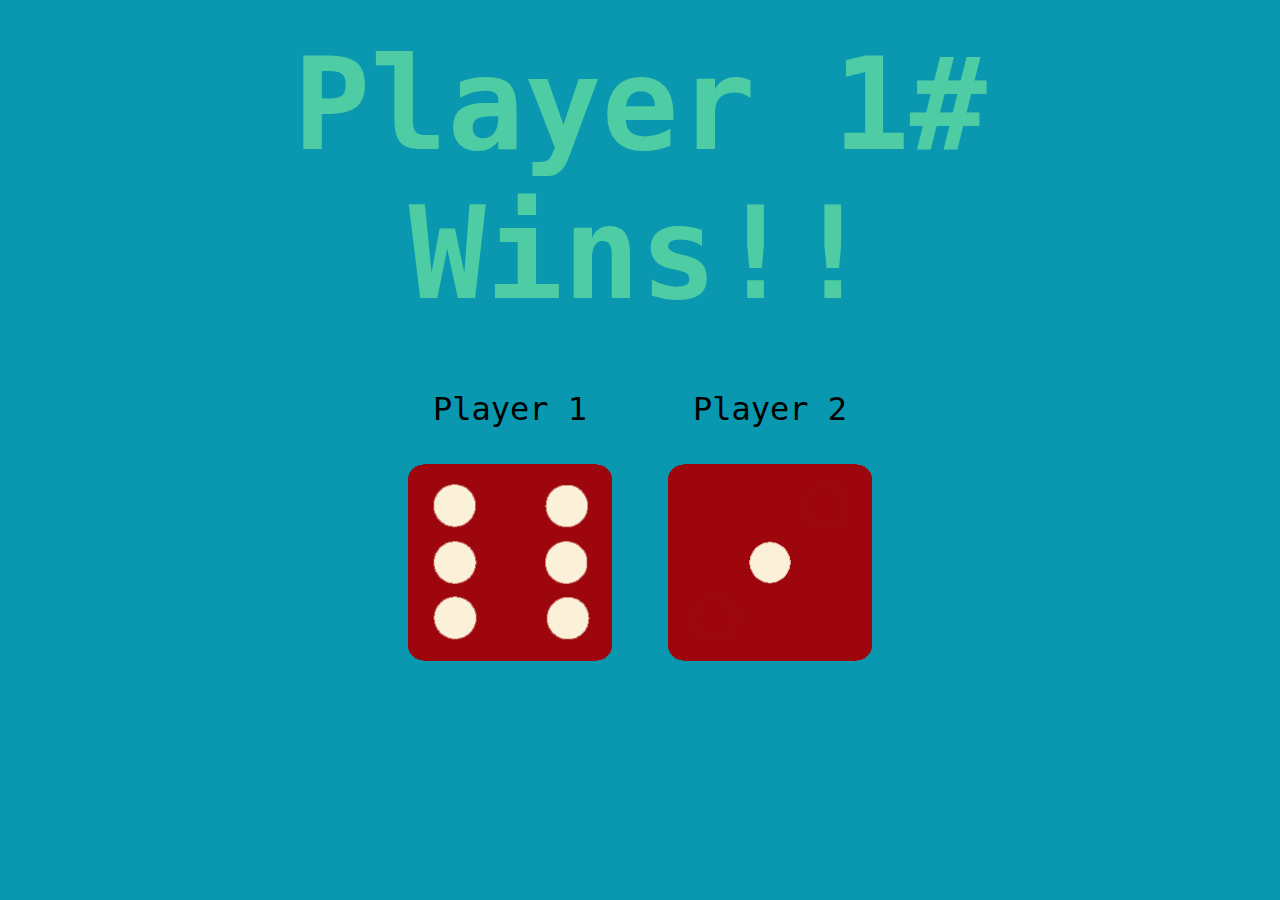
<file: index.html>
<!DOCTYPE html>
<html lang="en">
<head>
  <meta charset="UTF-8">
  <title>Dice Roll</title>
  <link rel="stylesheet" href="styles.css">
</head>
<body>

  <div class="container">
    <h1>Refresh to roll the dice</h1>

    <div class="dice">
      <p>Player 1</p>
      <img src="images/dice6.png" class="img1">
    </div>
    
    <div class="dice">
      <p>Player 2</p>
      <img src="images/dice6.png" class="img2">
    </div>
  </div>

  <script src = "index.js"></script>

</body>
</html>
</file>
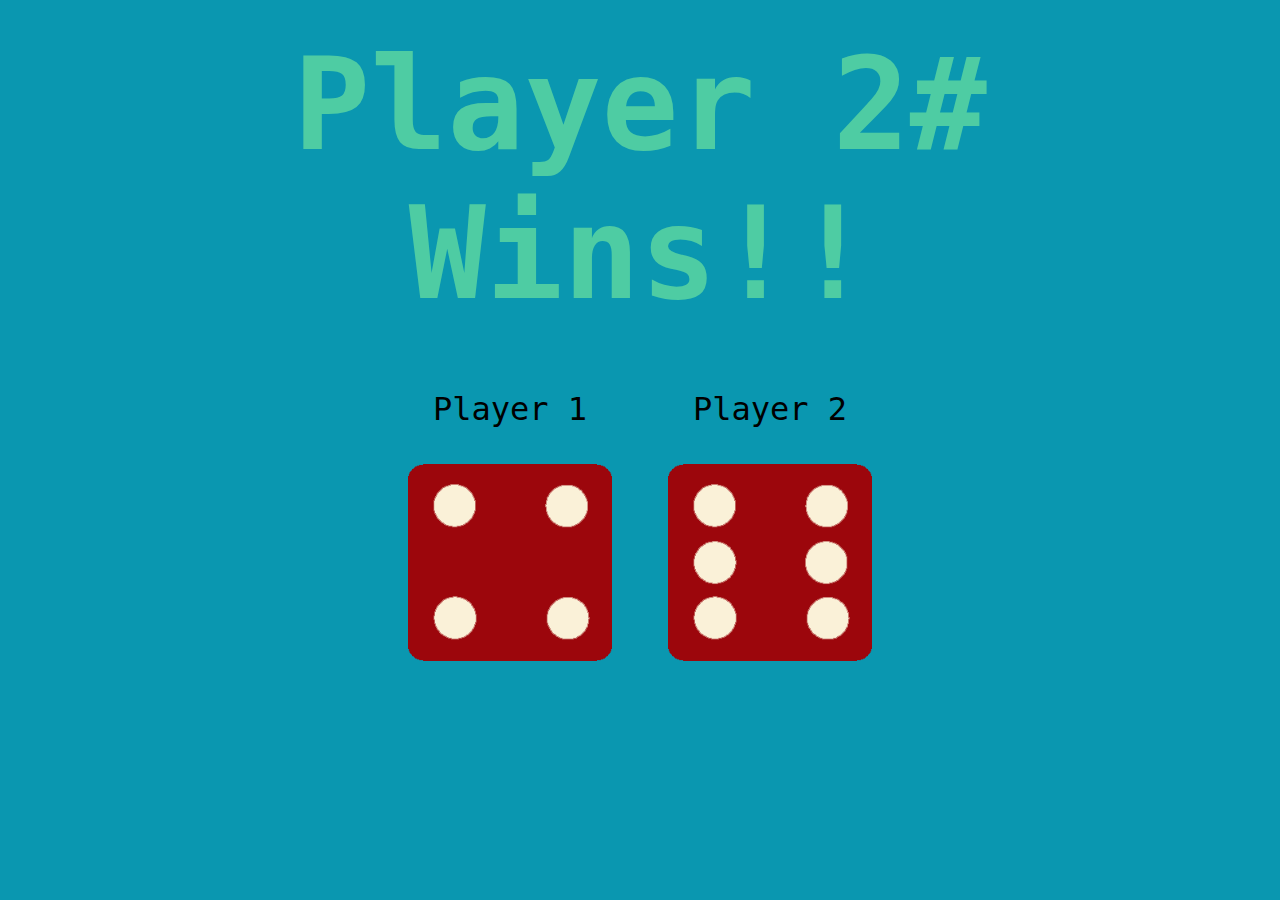
<file: dicee.html>
<!DOCTYPE html>
<html lang="en">
<head>
  <meta charset="UTF-8">
  <title>Dice Roll</title>
  <link rel="stylesheet" href="styles.css">
</head>
<body>

  <div class="container">
    <h1>Refresh to roll the dice</h1>

    <div class="dice">
      <p>Player 1</p>
      <img src="images/dice6.png" class="img1">
    </div>
    
    <div class="dice">
      <p>Player 2</p>
      <img src="images/dice6.png" class="img2">
    </div>
  </div>

  <script src = "index.js"></script>

</body>
</html>
</file>
<file: styles.css>
.container {
  text-align: center;
  margin: auto;
  width: 100%;
  
}

.dice {
  text-align: center;
  display: inline-block;
}

body {
  background-color: #0A97B0;
}

h1 {
  margin: 30px;
  font-size: 8rem;
  color: #4ECCA3;
  font-family:monospace;
}

p {
  font-size: 2rem;
  font-family:monospace;
}

img {
  width: 80%;
}
</file>
